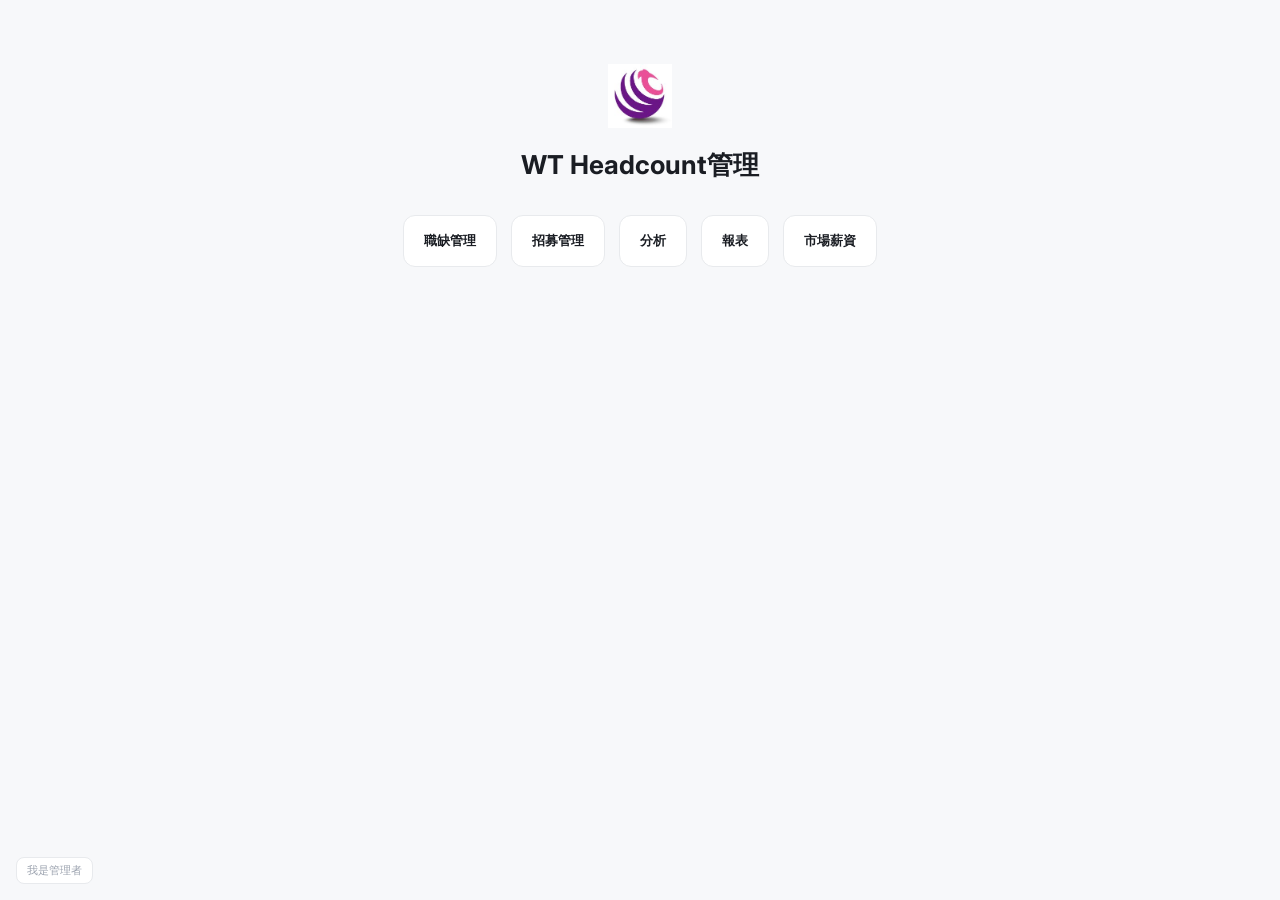
<file: index.html>
<!DOCTYPE html>
<html lang="zh-TW">
<head>
<meta charset="UTF-8">
<meta name="viewport" content="width=device-width, initial-scale=1.0">
<title>WT Headcount管理</title>
<link rel="icon" type="image/jpeg" href="logo.jpg">
<link rel="stylesheet" href="style.css">
</head>
<body>

<!-- ROLE SELECTION SCREEN -->
<div id="roleScreen" style="position:fixed;inset:0;background:var(--bg);display:flex;flex-direction:column;align-items:center;justify-content:flex-start;z-index:9999;overflow-y:auto;">
  <div style="text-align:center;padding:64px 20px 40px;max-width:760px;">

    <!-- logo + 大標題置中 -->
    <div style="margin-bottom:32px;">
      <img id="roleLogoImg" style="width:64px;height:64px;object-fit:contain;margin-bottom:16px;" alt="WT">
      <div style="font-size:26px;font-weight:700;color:var(--text-primary);">WT Headcount管理</div>
    </div>

    <!-- 大標題中間的 5 個捷徑按鈕 -->
    <div style="display:flex;gap:14px;justify-content:center;flex-wrap:wrap;">
      <button onclick="reportScopeMode='unit';enterQuickAccess('hcAdmin')" style="padding:16px 20px;border:1.5px solid var(--border);border-radius:12px;background:var(--surface);cursor:pointer;font-size:13px;font-weight:600;color:var(--text-primary);transition:all .15s;" onmouseover="this.style.borderColor='#4F46E5';this.style.boxShadow='0 4px 16px rgba(79,70,229,.12)'" onmouseout="this.style.borderColor='#E8EAED';this.style.boxShadow='none'">職缺管理</button>
      <button onclick="showRecruitmentRolePicker()" style="padding:16px 20px;border:1.5px solid var(--border);border-radius:12px;background:var(--surface);cursor:pointer;font-size:13px;font-weight:600;color:var(--text-primary);transition:all .15s;" onmouseover="this.style.borderColor='#4F46E5';this.style.boxShadow='0 4px 16px rgba(79,70,229,.12)'" onmouseout="this.style.borderColor='#E8EAED';this.style.boxShadow='none'">招募管理</button>
      <button onclick="reportScopeMode='unit';enterQuickAccess('trends')" style="padding:16px 20px;border:1.5px solid var(--border);border-radius:12px;background:var(--surface);cursor:pointer;font-size:13px;font-weight:600;color:var(--text-primary);transition:all .15s;" onmouseover="this.style.borderColor='#4F46E5';this.style.boxShadow='0 4px 16px rgba(79,70,229,.12)'" onmouseout="this.style.borderColor='#E8EAED';this.style.boxShadow='none'">分析</button>
      <button onclick="reportScopeMode='unit';enterQuickAccess('report')" style="padding:16px 20px;border:1.5px solid var(--border);border-radius:12px;background:var(--surface);cursor:pointer;font-size:13px;font-weight:600;color:var(--text-primary);transition:all .15s;" onmouseover="this.style.borderColor='#4F46E5';this.style.boxShadow='0 4px 16px rgba(79,70,229,.12)'" onmouseout="this.style.borderColor='#E8EAED';this.style.boxShadow='none'">報表</button>
      <button onclick="enterQuickAccess('salary')" style="padding:16px 20px;border:1.5px solid var(--border);border-radius:12px;background:var(--surface);cursor:pointer;font-size:13px;font-weight:600;color:var(--text-primary);transition:all .15s;" onmouseover="this.style.borderColor='#4F46E5';this.style.boxShadow='0 4px 16px rgba(79,70,229,.12)'" onmouseout="this.style.borderColor='#E8EAED';this.style.boxShadow='none'">市場薪資</button>
    </div>


    <!-- 招募管理：點了才顯示 BP／Recruiter 身分選擇 -->
    <div id="recruitmentRolePicker" style="display:none;margin-top:28px;padding-top:24px;border-top:1px solid var(--border);">
      <div style="display:flex;gap:48px;justify-content:center;flex-wrap:wrap;">
        <div>
          <button onclick="selectRole('bp')" title="我是BP（不指定姓名，可看到全部單位資料）" style="font-size:12px;font-weight:700;color:var(--text-tertiary);letter-spacing:.06em;margin-bottom:10px;background:none;border:none;padding:0;cursor:pointer;" onmouseover="this.style.color='#4F46E5'" onmouseout="this.style.color='var(--text-tertiary)'">BP</button>
          <div id="hrIdentityButtonsBP" style="display:flex;flex-direction:column;gap:10px;min-width:150px;">
            <div style="font-size:12px;color:var(--text-tertiary);">載入中...</div>
          </div>
        </div>
        <div>
          <button onclick="selectRole('recruiter')" title="我是Recruiter（不指定姓名，可看到全部單位資料）" style="font-size:12px;font-weight:700;color:var(--text-tertiary);letter-spacing:.06em;margin-bottom:10px;background:none;border:none;padding:0;cursor:pointer;" onmouseover="this.style.color='#4F46E5'" onmouseout="this.style.color='var(--text-tertiary)'">RECRUITER</button>
          <div id="hrIdentityButtonsRecruiter" style="display:flex;flex-direction:column;gap:10px;min-width:150px;">
            <div style="font-size:12px;color:var(--text-tertiary);">載入中...</div>
          </div>
        </div>
      </div>
    </div>

  </div>
  <button onclick="selectRole('manager')" style="position:absolute;left:16px;bottom:16px;padding:5px 10px;font-size:11px;color:var(--text-tertiary);border:1px solid var(--border);border-radius:8px;background:var(--surface);cursor:pointer;">我是管理者</button>
</div>

<div id="mainAppWrapper" style="display:none;">
<div class="topbar">
  <div class="topbar-left">
<img src="logo.jpg" style="width:34px;height:34px;object-fit:contain;" alt="WT">
    <span class="topbar-title">WT Headcount管理</span>
    <span id="identityBadge" style="font-size:12px;color:var(--text-secondary);margin-left:14px;padding:3px 10px;border-radius:12px;background:var(--bg);"></span>
  </div>
  <div style="display:flex;align-items:center;">
    <div id="reportPageNavTop" style="display:none;gap:6px;margin-right:10px;">
      <button class="btn-cancel tab-history-back" style="padding:4px 12px;font-size:12px;" onclick="goTabHistoryBack()">← 上一頁</button>
      <button class="btn-cancel tab-history-forward" style="padding:4px 12px;font-size:12px;" onclick="goTabHistoryForward()">下一頁 →</button>
    </div>
    <div class="sync-badge">
      <div class="sync-dot loading" id="syncDot"></div>
      <span id="syncText">資料載入中...</span>
    </div>
    <button class="refresh-btn" onclick="fetchData()">↻ 重新整理</button>
    <button class="refresh-btn" onclick="switchRole()">🔄 回到首頁</button>
  </div>
</div>

<div id="toast" class="toast"></div>

<div class="container">
  <!-- 用 nav 而不是 div：程式裡有 .tab-bar:first-of-type 選擇器，不能讓這個元素變成容器裡第一個 div -->
  <nav id="scopeToggleBar" style="display:none;align-items:center;gap:10px;margin-bottom:14px;">
    <span style="font-size:12px;color:var(--text-tertiary);">查看方式</span>
    <button class="tab-toggle-btn active" id="scopeBtnUnit" onclick="setReportScope('unit')">依單位查看</button>
    <button class="tab-toggle-btn" id="scopeBtnJob" onclick="setReportScope('job')">依職務查看</button>
  </nav>
  <!-- 報表項目切換列：報表、Headcount、各單位招募現況 三個畫面最上方都會顯示，新增報表項目時在這裡加按鈕、並在 REPORT_MENU_ITEMS 登記 -->
  <nav id="reportMenuBar" class="report-tabs" style="display:none;">
    <div class="tab" id="reportMenuBtn-hc" onclick="switchTab('hc', findTabNavEl('hc'))">Headcount</div>
    <div class="tab" id="reportMenuBtn-unitStatus" onclick="switchTab('unitStatus', findTabNavEl('unitStatus'))">各單位招募現況</div>
  </nav>
  <div class="tab-bar">
    <div class="tab active" data-tab-role="manager,recruiter,bp" onclick="switchTab('kanban',this)">Overview</div>
    <div class="tab" data-tab-role="manager,recruiter,bp" onclick="switchTab('maintain',this)">Candidate</div>
    <div class="tab" data-tab-role="manager" onclick="switchTab('candidateSearch',this)">Candidate Search</div>
    <div class="tab" data-tab-role="manager,recruiter" onclick="switchTab('overview',this)">Recruitment Progress</div>
    <div class="tab" data-tab-role="manager,recruiter,bp" onclick="switchTab('trends',this)">Analysis</div>
    <div class="tab" data-tab-role="manager" onclick="switchTab('hcAdmin',this)">職缺管理</div>
    <div class="tab" data-tab-role="manager" onclick="switchTab('schedule',this)">面試時間協調</div>
    <div class="tab" data-tab-role="manager" onclick="switchTab('salary',this)">市場薪資</div>
    <div class="tab" data-tab-role="manager" onclick="switchTab('report',this)">報表</div>
    <div class="tab" data-tab-role="manager" onclick="switchTab('permissions',this)">權限管理</div>
  </div>

  <div class="error-banner" id="errorBanner"></div>

  <!-- ===== KANBAN ===== -->
  <div id="view-kanban" style="position:relative;">
    <div class="page-title">Overview</div>
    <div class="page-sub">點擊人選卡片可變更人選資料</div>
    <div style="display:flex;align-items:flex-end;gap:14px;margin-bottom:10px;flex-wrap:wrap;">
      <button class="refresh-btn" style="margin-left:0;" onclick="openExportCandModal()">⬇ 匯出人選資料</button>
    </div>
    <div class="filter-bar" style="margin-bottom:20px;">
      <div class="filter-group">
        <div class="filter-group-label">單位</div>
        <div class="filter-btns" id="kbBuBar"></div>
      </div>
      <div class="filter-divider"></div>
      <div class="filter-group">
        <div class="filter-group-label">Job Function</div>
        <div class="filter-btns" id="kbJobBar"></div>
      </div>
      <div class="filter-divider"></div>
      <div id="kbDateFilterSlot"></div>
      <div class="filter-divider"></div>
      <div class="filter-group">
        <div class="filter-group-label">顯示資料</div>
        <div id="kbCardFieldsSlot"></div>
      </div>
    </div>
    <div class="kanban-wrap">
      <div class="kanban-board" id="kanbanBoard"></div>
    </div>
  </div>

  <!-- ===== CANDIDATE SEARCH ===== -->
  <div id="view-candidateSearch" style="display:none">
    <div class="page-title">Candidate Search</div>
    <div class="page-sub">搜尋人選並檢視電訪／面試／錄取階段狀態</div>
    <div style="display:flex;align-items:flex-end;gap:14px;margin-bottom:10px;flex-wrap:wrap;">
      <div class="search-wrap" style="width:280px;margin-bottom:0;">
        <div class="search-label">搜尋</div>
        <input class="search-input" type="text" id="csSearch" placeholder="姓名..." oninput="renderCandidateSearch()" style="width:100%;">
      </div>
    </div>
    <div class="filter-bar" style="margin-bottom:20px;">
      <div class="filter-group">
        <div class="filter-group-label">目前狀態</div>
        <div class="filter-btns" id="csResultBar"></div>
      </div>
      <div class="filter-divider"></div>
      <div id="csDateFilterSlot"></div>
    </div>
    <div class="kanban-wrap">
      <div class="kanban-board" id="csKanbanBoard"></div>
    </div>
  </div>


  <!-- ===== RECRUITMENT OVERVIEW ===== -->
  <div id="view-overview" style="display:none">
    <div class="page-title">Recruitment Progress</div>
    <div class="page-sub" id="overviewSub">載入中...</div>
    <div class="search-wrap" style="margin-bottom:10px;width:280px;">
      <div class="search-label">搜尋</div>
      <input class="search-input" type="text" id="ovSearch" placeholder="姓名..." oninput="renderOverview()" style="width:100%;">
    </div>
    <div class="filter-bar">
      <div class="filter-group">
        <div class="filter-group-label">單位</div>
        <div class="filter-btns" id="ovBuBar"></div>
      </div>
      <div class="filter-divider"></div>
      <div class="filter-group">
        <div class="filter-group-label">Job Function</div>
        <div class="filter-btns" id="ovJobBar"></div>
      </div>
      <div class="filter-divider"></div>
      <div id="ovDateFilterSlot"></div>
    </div>
    <div class="metrics-wrap">
      <div>
        <div class="metrics-col-label">電訪</div>
        <div class="metrics-inner">
          <div class="metric" id="m-排電訪">
            <div class="metric-top"><div class="metric-dot" style="background:#F59E0B"></div><span class="metric-label">排電訪</span></div>
            <div class="metric-val" id="c-排電訪">—</div>
            <div id="list-排電訪" style="margin-top:10px;display:flex;flex-direction:column;gap:6px;"></div>
          </div>
          <div class="metric" id="m-待電訪">
            <div class="metric-top"><div class="metric-dot" style="background:#10B981"></div><span class="metric-label">待電訪</span></div>
            <div class="metric-val" id="c-待電訪">—</div>
            <div id="list-待電訪" style="margin-top:10px;display:flex;flex-direction:column;gap:6px;"></div>
          </div>
        </div>
      </div>
      <div>
        <div class="metrics-col-label">面試</div>
        <div class="metrics-inner">
          <div class="metric" id="m-排面試">
            <div class="metric-top"><div class="metric-dot" style="background:#3B82F6"></div><span class="metric-label">排面試</span></div>
            <div class="metric-val" id="c-排面試">—</div>
            <div id="list-排面試" style="margin-top:10px;display:flex;flex-direction:column;gap:6px;"></div>
          </div>
          <div class="metric" id="m-待面試">
            <div class="metric-top"><div class="metric-dot" style="background:#8B5CF6"></div><span class="metric-label">待面試</span></div>
            <div class="metric-val" id="c-待面試">—</div>
            <div id="list-待面試" style="margin-top:10px;display:flex;flex-direction:column;gap:6px;"></div>
          </div>
        </div>
      </div>
    </div>
    <div class="collapse-section">
      <div class="collapse-hdr" onclick="toggleCollapse('phone')">
        <div class="collapse-hdr-left"><span>已電訪</span><span class="collapse-count" id="cc-phone">0 人</span></div>
        <span class="collapse-arrow" id="ca-phone">▼</span>
      </div>
      <div class="collapse-body" id="cb-phone"><div class="collapse-grid" id="cg-phone"></div></div>
    </div>
    <div class="collapse-section">
      <div class="collapse-hdr" onclick="toggleCollapse('interview')">
        <div class="collapse-hdr-left"><span>已面試</span><span class="collapse-count" id="cc-interview">0 人</span></div>
        <span class="collapse-arrow" id="ca-interview">▼</span>
      </div>
      <div class="collapse-body" id="cb-interview"><div class="collapse-grid" id="cg-interview"></div></div>
    </div>
  </div>

  <!-- ===== TRENDS ===== -->
  <div id="view-trends" style="display:none">
    <div class="page-title">Analysis</div>

    <div class="filter-bar" style="margin-bottom:16px;">
      <div class="filter-group" id="trBuGroup">
        <div class="filter-group-label">單位</div>
        <div class="filter-btns" id="trBuBar"></div>
      </div>
      <div class="filter-divider" id="trBuDivider"></div>
      <div class="filter-group" id="trJobGroup">
        <div class="filter-group-label">Job Function</div>
        <div class="filter-btns" id="trJobBar"></div>
      </div>
      <div class="filter-divider" id="trJobDivider"></div>
      <div class="filter-group">
        <div class="filter-group-label">目前狀態</div>
        <div class="filter-btns" id="trResultBar"></div>
      </div>
      <div class="filter-divider"></div>
      <div id="trDateFilterSlot"></div>
    </div>

    <div style="display:grid;grid-template-columns:1fr 1.6fr;gap:16px;margin-bottom:16px;align-items:start;">
      <div style="display:flex;flex-direction:column;gap:16px;">
        <div class="cal-outer" id="trendCard-monthly">
          <div style="display:flex;align-items:center;justify-content:space-between;margin-bottom:10px;">
            <div style="font-size:14px;font-weight:600;">每月 Headcount & Onboard</div>
          </div>
          <div id="trendMonthlyChart" style="overflow-x:auto;"></div>
        </div>

        <div class="cal-outer" id="trendCard-days">
          <div style="display:flex;align-items:center;justify-content:space-between;margin-bottom:10px;">
            <div style="font-size:14px;font-weight:600;">各階段平均天數</div>
          </div>
          <div id="stageConversionDays"></div>
        </div>
      </div>

      <div class="cal-outer" id="trendCard-progress">
        <div style="display:flex;align-items:center;justify-content:space-between;margin-bottom:4px;">
          <div style="font-size:14px;font-weight:600;">人選進度統計</div>
          <div style="font-size:11px;color:var(--text-tertiary);">各階段人數與轉換率</div>
        </div>
        <div class="tree-h-wrap" id="progressTreeFlow"></div>
      </div>
    </div>
  </div>

  <!-- ===== HEADCOUNT 管理（總覽儀表板）===== -->
  <div id="view-hcAdmin" style="display:none">
    <div class="page-title">職缺管理</div>
    <div class="page-sub">全公司開缺與到職達成總覽</div>
    <div class="filter-bar" style="margin-bottom:16px;">
      <div class="filter-group" id="hcaBuGroup">
        <div class="filter-group-label">單位</div>
        <div class="filter-btns" id="hcaBuBar"></div>
      </div>
      <div class="filter-group" id="hcaJobGroup" style="display:none;">
        <div class="filter-group-label">Job Function</div>
        <div class="filter-btns" id="hcaJobBar"></div>
      </div>
    </div>
    <div id="hcAdminBody"><div class="empty" style="padding:30px 0;text-align:center;">資料載入中...</div></div>
  </div>

  <!-- ===== HEADCOUNT OVERVIEW ===== -->
  <div id="view-hc" style="display:none">
    <div class="page-title">Headcount</div>
    <div class="page-sub" id="hcSub">尚未載入資料</div>

    <div class="cal-outer" style="margin-bottom:20px;">
      <div style="font-size:13px;font-weight:600;color:var(--text-secondary);margin-bottom:10px;">各單位 Headcount</div>
      <div id="trendHcChart" style="overflow-x:auto;"></div>
    </div>

    <div id="hcEmptyState" style="text-align:center;padding:60px 20px;color:var(--text-tertiary);">
      <div style="font-size:40px;margin-bottom:12px;">📊</div>
      <div style="font-size:14px;">尚無 Headcount 資料</div>
    </div>

    <div id="hcContent" style="display:none">
      <div class="filter-bar" id="hcFilterBar">
        <div class="filter-group">
          <div class="filter-group-label">單位</div>
          <div class="filter-btns" id="hcBuBar"></div>
        </div>
        <div class="filter-divider"></div>
        <div class="filter-group">
          <div class="filter-group-label">Job Function</div>
          <div class="filter-btns" id="hcJobBar"></div>
        </div>
        <div class="filter-divider"></div>
        <div id="hcDateFilterSlot"></div>
      </div>
      <div style="display:flex;align-items:center;gap:10px;margin-bottom:14px;">
        <button class="tab-toggle-btn active" id="hcViewCurrentBtn" onclick="switchHcView('current')">目前缺額</button>
        <button class="tab-toggle-btn" id="hcViewPastBtn" onclick="switchHcView('past')">過往 Headcount</button>
        <span id="hcLayoutTools" style="display:inline-flex;align-items:center;gap:6px;flex-wrap:wrap;"></span>
        <div style="margin-left:auto;font-size:11px;color:var(--text-tertiary);text-align:right;">只要找到遞補人選、或人選已經到職，就算已到職；兩者都還沒發生，才算是未結案的缺額</div>
      </div>
      <div style="font-size:13px;font-weight:600;color:var(--text-secondary);margin-bottom:10px;" id="hcSectionTitle">各單位缺額明細</div>
      <div class="collapse-grid" id="hcCards" style="grid-template-columns:1fr;gap:14px;"></div>
    </div>
  </div>

  <!-- ===== INTERVIEW SCHEDULING ===== -->
  <div id="view-schedule" style="display:none">
    <div style="display:flex;justify-content:space-between;align-items:flex-end;margin-bottom:18px;flex-wrap:wrap;gap:12px;">
      <div>
        <div class="page-title">面試時間協調</div>
        <div class="page-sub">建立邀約後會自動寄信給主管；候選人／HR 的時間請電訪或 Line 詢問後手動輸入</div>
      </div>
      <button class="refresh-btn" style="margin-left:0;" onclick="openScheduleModal()">＋ 建立面試時間邀約</button>
    </div>
    <div id="scheduleList"></div>
  </div>

  <!-- ===== MARKET SALARY RECORDS（獨立畫面）===== -->
  <div id="view-salary" style="display:none">
    <div class="page-title">市場薪資</div>
    <div class="page-sub">市場薪資行情資料，可直接編輯或新增，會同步寫入試算表</div>

    <div id="newSalaryPanel" class="mini-card" style="padding:18px 20px;margin-bottom:20px;">
      <div style="font-size:14px;font-weight:700;margin-bottom:12px;">＋ 新增一筆資料</div>
      <div id="newSalaryFields" style="display:grid;grid-template-columns:repeat(auto-fill,minmax(200px,1fr));gap:10px;margin-bottom:10px;"></div>
      <button class="lock-btn" style="width:auto;margin-top:0;padding:8px 18px;" onclick="submitNewSalaryRow()">＋ 新增一筆資料</button>
    </div>

    <div style="display:flex;align-items:flex-end;gap:14px;margin-bottom:16px;flex-wrap:wrap;">
      <div class="search-wrap" style="width:280px;margin-bottom:0;">
        <div class="search-label">搜尋</div>
        <input class="search-input" type="text" id="salarySearch" placeholder="搜尋任何欄位..." oninput="renderSalaryScreen()" style="width:100%;">
      </div>
      <span id="salaryStatus" style="font-size:12px;color:var(--text-tertiary);"></span>
    </div>
    <div class="filter-bar" style="margin-bottom:16px;">
      <div class="filter-group">
        <div class="filter-group-label" id="salaryBuLabel">篩選</div>
        <div class="filter-btns" id="salaryBuBar"></div>
      </div>
      <div class="filter-divider"></div>
      <div class="filter-group">
        <div class="filter-group-label">Job Function</div>
        <div class="filter-btns" id="salaryJobBar"></div>
      </div>
      <div class="filter-divider"></div>
      <div class="filter-group">
        <div class="filter-group-label">產業</div>
        <div class="filter-btns" id="salaryIndustryBar"></div>
      </div>
      <div class="filter-divider"></div>
      <div id="saDateFilterSlot"></div>
    </div>
    <div class="table-wrap" style="margin-bottom:20px;">
      <table class="pi-table">
        <thead id="salaryTableHead"></thead>
        <tbody id="salaryTableBody"></tbody>
      </table>
    </div>
  </div>

  <!-- ===== 報表（僅管理者可見；底下用子分頁分開各種報表，目前只做好 Headcount 這一個）===== -->
  <div id="view-report" style="display:none">
    <div class="page-title">報表</div>
    <div class="page-sub">選擇下方項目查看報表內容</div>
    <div class="empty" style="padding:40px 0;text-align:center;">點選最上方的報表項目查看報表內容；其他報表項目之後再陸續加上</div>
  </div>

  <!-- ===== 報表：各單位招募現況 ===== -->
  <div id="view-unitStatus" style="display:none">
    <div class="page-title">各單位招募現況</div>
    <div class="page-sub">依單位彙總目前的現有人力、職缺、以及招募各階段人數（同一位人選可能同時列入多個階段，非互斥累計）</div>
    <div class="filter-bar" style="margin-bottom:16px;">
      <div class="filter-group" id="usBuGroup">
        <div class="filter-group-label">單位</div>
        <div class="filter-btns" id="usBuBar"></div>
      </div>
      <div class="filter-group" id="usJobGroup" style="display:none;">
        <div class="filter-group-label">Job Function</div>
        <div class="filter-btns" id="usJobBar"></div>
      </div>
      <div class="filter-divider"></div>
      <div id="usDateFilterSlot"></div>
    </div>
    <div id="unitStatusBody"><div class="empty" style="padding:30px 0;text-align:center;">資料載入中...</div></div>
  </div>

  <!-- ===== PERMISSION MANAGEMENT（僅管理者可見）===== -->
  <div id="view-permissions" style="display:none">
    <div class="page-title">權限管理</div>
    <div class="page-sub">設定每個單位由哪些 HR 負責、以及每位 HR 的角色（Recruiter／BP），設定後 HR 在「選擇身分」畫面點選自己的名字，就只會看到自己負責單位的人選資料</div>

    <div id="permWarningBanner" style="display:none;font-size:12px;background:var(--amber-bg);color:var(--amber-text);padding:10px 14px;border-radius:8px;margin-bottom:20px;"></div>

    <div style="display:grid;grid-template-columns:1fr 1fr;gap:24px;align-items:start;">
      <div>
        <div style="font-size:14px;font-weight:700;margin-bottom:10px;">單位 → 負責 HR 對應表</div>
        <div class="page-sub" style="margin-top:-4px;">「單位」選項來自 Candidate Records 的「單位」欄位；「負責HR」可複選，選項來自 Candidate Records 的「負責HR」欄位；「單位分類」是可自行新增的單選欄位，選項來自 Unit HR Mapping 工作表的「單位分類」欄位；「Job Function」為單選下拉選單，選項跟這張表格裡目前已經有的值同步。同一位 HR 可以出現在多個單位裡（代表他負責多個單位）</div>
        <div class="table-wrap" style="margin-bottom:10px;">
          <table class="pi-table">
            <thead><tr><th style="width:16%;">單位分類</th><th style="width:22%;">單位</th><th style="width:18%;">Job Function</th><th>負責 HR（可複選）</th><th style="width:70px;"></th></tr></thead>
            <tbody id="permUnitMappingBody"></tbody>
          </table>
        </div>
        <button class="refresh-btn" style="margin-left:0;" onclick="addUnitMappingRow()">＋ 新增單位</button>
      </div>

      <div>
        <div style="font-size:14px;font-weight:700;margin-bottom:10px;">HR 名冊管理</div>
        <div class="page-sub" style="margin-top:-4px;">「HR 姓名」選項來自 Candidate Records 的「負責HR」欄位；設定角色後，該 HR 在「選擇身分」畫面點選自己名字時，就會依此角色顯示對應的分頁</div>
        <div class="table-wrap" style="margin-bottom:10px;">
          <table class="pi-table">
            <thead><tr><th style="width:40%;">HR 姓名</th><th>角色</th><th style="width:70px;"></th></tr></thead>
            <tbody id="permHrDirectoryBody"></tbody>
          </table>
        </div>
        <button class="refresh-btn" style="margin-left:0;" onclick="addHrDirectoryRow()">＋ 新增 HR</button>
      </div>
    </div>
  </div>

  <!-- ===== DATA MAINTENANCE ===== -->
  <div id="view-maintain" style="display:none">
    <div class="page-title">Candidate</div>
    <div class="page-sub" id="maintainPageSub">可直接編輯資料</div>

    <!-- ===== Candidate Records：查詢卡模式 ===== -->
    <div id="maintainCandidateView">
      <div class="filter-bar" style="margin-bottom:20px;">
        <div class="filter-group">
          <div class="filter-group-label">單位</div>
          <div class="filter-btns" id="candBuBar"></div>
        </div>
        <div class="filter-divider"></div>
        <div class="filter-group">
          <div class="filter-group-label">Job Function</div>
          <div class="filter-btns" id="candJobBar"></div>
        </div>
        <div class="filter-divider"></div>
        <div class="filter-group">
          <div class="filter-group-label">目前狀態</div>
          <div class="filter-btns" id="candResultBar"></div>
        </div>
        <div class="filter-divider"></div>
        <div class="filter-group">
          <div class="filter-group-label">Inviter</div>
          <div class="filter-btns" id="candInviterBar"></div>
        </div>
        <div class="filter-divider"></div>
        <div class="filter-group">
          <div class="filter-group-label">104_Position</div>
          <div class="filter-btns" id="candPositionBar"></div>
        </div>
        <div class="filter-divider"></div>
        <div id="candDateFilterSlot"></div>
      </div>
      <div style="display:flex;align-items:flex-end;gap:14px;margin-bottom:16px;flex-wrap:wrap;">
        <div class="search-wrap" style="width:320px;margin-bottom:0;">
          <div class="search-label">搜尋姓名或履歷代碼</div>
          <input class="search-input" type="text" id="candQuerySearch" placeholder="輸入姓名或履歷代碼..." oninput="renderCandQuery()" style="width:100%;">
        </div>
        <button class="refresh-btn" id="searchAllCandidatesBtn" style="margin-left:0;" onclick="toggleSearchAllCandidates()">🔍 搜尋全部人選（含其他單位）</button>
      </div>
      <div id="searchAllCandidatesResults"></div>
      <div id="candQueryResults"></div>

      <div id="newCandidatePanel" class="mini-card" style="padding:18px 20px;margin-top:24px;background:#F5F3FF;border-color:#DDD6FE;">
        <div style="display:flex;justify-content:space-between;align-items:center;margin-bottom:12px;flex-wrap:wrap;gap:8px;">
          <div style="font-size:14px;font-weight:700;">＋ 新增人選資料</div>
          <div id="newCandSelectedHint" style="font-size:12px;color:var(--accent);"></div>
        </div>
        <div id="newCandFields" style="margin-bottom:10px;"></div>
        <div id="newCandDupWarning" style="display:none;font-size:12px;background:var(--amber-bg);color:var(--amber-text);padding:8px 10px;border-radius:8px;margin-bottom:10px;"></div>
        <div style="display:flex;gap:8px;flex-wrap:wrap;">
          <button class="lock-btn" style="width:auto;margin-top:0;padding:8px 18px;" onclick="submitNewCandidateForm()">＋ 新增人選資料</button>
          <button class="refresh-btn" style="margin-left:0;" onclick="applyCopyToNewCandidateForm()">📄 複製人選資料（先在上方點選要複製的人選）</button>
          <button class="btn-cancel" onclick="clearNewCandidateForm()">清空表單</button>
        </div>
      </div>
    </div>
  </div>
</div>

<!-- MODAL -->
<div id="modal" class="modal-overlay" style="display:none" onclick="if(event.target===this)closeModal()">
  <div class="modal">
    <div class="modal-title" id="modalName">—</div>
    <div class="modal-sub" id="modalSub">—</div>
    <div class="modal-label">變更招募階段</div>
    <div id="modalStages"></div>
    <div class="modal-actions">
      <button class="btn-cancel" onclick="closeModal()">取消</button>
      <button class="refresh-btn" style="margin-left:auto;" onclick="openFullEditFromStageModal()">✏️ 編輯完整資料</button>
    </div>
  </div>
</div>

<!-- EDIT CANDIDATE (FULL) MODAL -->
<div id="editCandidateModal" class="modal-overlay" style="display:none" onclick="if(event.target===this)closeEditCandidateModal()">
  <div class="modal modal-wide">
    <div class="modal-title" id="editCandModalName">—</div>
    <div class="modal-sub">直接編輯欄位即可即時同步到試算表</div>
    <div id="editCandModalFields" style="max-height:60vh;overflow-y:auto;padding-right:4px;"></div>
    <div class="modal-actions" style="margin-top:14px;">
      <button class="btn-cancel" onclick="closeEditCandidateModal()">關閉</button>
    </div>
  </div>
</div>

<!-- VIEW CANDIDATE (READ-ONLY) MODAL -->
<div id="viewCandidateModal" class="modal-overlay" style="display:none" onclick="if(event.target===this)closeViewCandidateModal()">
  <div class="modal modal-wide">
    <div class="modal-title" id="viewCandModalName">—</div>
    <div class="modal-sub">僅供查看，如需修改請至 Overview 畫面</div>
    <div id="viewCandModalFields" style="display:grid;grid-template-columns:repeat(auto-fill,minmax(220px,1fr));gap:10px;max-height:60vh;overflow-y:auto;padding-right:4px;"></div>
    <div class="modal-actions" style="margin-top:14px;">
      <button class="btn-cancel" onclick="closeViewCandidateModal()">關閉</button>
    </div>
  </div>
</div>

<!-- ADD ROW MODAL -->
<div id="addRowModal" class="modal-overlay" style="display:none" onclick="if(event.target===this)closeAddRowModal()">
  <div class="modal">
    <div class="modal-title">新增一列</div>
    <div class="modal-sub" id="addRowModalSub">請填寫必要欄位</div>
    <div id="addRowModalFields"></div>
    <div class="modal-actions">
      <button class="btn-cancel" onclick="closeAddRowModal()">取消</button>
      <button class="lock-btn" style="width:auto;margin-top:0;padding:8px 18px;" onclick="handleAddRowModalSubmit()">新增</button>
    </div>
  </div>
</div>

<!-- EXPORT CANDIDATE DATA MODAL -->
<div id="exportCandModal" class="modal-overlay" style="display:none" onclick="if(event.target===this)closeExportCandModal()">
  <div class="modal modal-wide">
    <div class="modal-title">匯出人選資料</div>
    <div class="modal-sub">依篩選條件篩選要匯出的人選，並選擇要匯出的欄位（Candidate Records 工作表欄位），匯出為 CSV 檔</div>
    <div class="filter-bar" style="margin-bottom:14px;">
      <div class="filter-group">
        <div class="filter-group-label">單位</div>
        <div class="filter-btns" id="expBuBar"></div>
      </div>
      <div class="filter-divider"></div>
      <div class="filter-group">
        <div class="filter-group-label">Job Function</div>
        <div class="filter-btns" id="expJobBar"></div>
      </div>
      <div class="filter-divider"></div>
      <div class="filter-group">
        <div class="filter-group-label">Inviter</div>
        <div class="filter-btns" id="expInviterBar"></div>
      </div>
      <div class="filter-divider"></div>
      <div class="filter-group">
        <div class="filter-group-label">目前狀態</div>
        <div class="filter-btns" id="expResultBar"></div>
      </div>
      <div class="filter-divider"></div>
      <div id="expDateFilterSlot"></div>
    </div>
    <div style="font-size:13px;font-weight:600;color:var(--accent);margin-bottom:14px;" id="expMatchCount">符合 0 筆資料</div>
    <div style="display:flex;justify-content:space-between;align-items:center;margin-bottom:8px;">
      <div class="modal-label" style="margin-bottom:0;">選擇要匯出的欄位</div>
      <div style="display:flex;gap:14px;">
        <button class="filter-selectall-btn" onclick="toggleExportAllColumns(true)">全選欄位</button>
        <button class="filter-selectall-btn" onclick="toggleExportAllColumns(false)">取消全選</button>
      </div>
    </div>
    <div id="expColumnList" style="display:grid;grid-template-columns:repeat(auto-fill,minmax(160px,1fr));gap:6px 12px;max-height:260px;overflow-y:auto;padding:12px;border:1px solid var(--border);border-radius:10px;margin-bottom:18px;"></div>
    <div class="modal-actions">
      <button class="btn-cancel" onclick="closeExportCandModal()">取消</button>
      <button class="lock-btn" style="width:auto;margin-top:0;padding:8px 18px;" onclick="doExportCandidates()">匯出 CSV</button>
    </div>
  </div>
</div>

<!-- TREND DRILLDOWN MODAL -->
<div id="trendDrilldownModal" class="modal-overlay" style="display:none" onclick="if(event.target===this)closeTrendDrilldown()">
  <div class="modal" style="max-width:1040px;width:94vw;">
    <div style="display:flex;justify-content:space-between;align-items:center;margin-bottom:10px;">
      <div class="modal-title" id="trendDrilldownTitle" style="margin-bottom:0;">—</div>
      <span style="cursor:pointer;font-size:18px;color:var(--text-tertiary);" onclick="closeTrendDrilldown()">✕</span>
    </div>
    <div style="display:flex;gap:16px;align-items:flex-start;">
      <div id="trendDrilldownList" style="flex:0 0 380px;max-width:380px;max-height:65vh;overflow-y:auto;display:flex;flex-direction:column;gap:8px;"></div>
      <div id="trendDrilldownDetailPanel" style="display:none;flex:1;min-width:0;max-height:65vh;overflow-y:auto;padding-left:16px;border-left:1.5px solid var(--border);"></div>
    </div>
  </div>
</div>

<!-- HEADCOUNT 遞補人員同名選擇 MODAL -->
<div id="successorPickerModal" class="modal-overlay" style="display:none" onclick="if(event.target===this)closeSuccessorPickerModal()">
  <div class="modal" style="max-width:480px;">
    <div style="display:flex;justify-content:space-between;align-items:center;margin-bottom:10px;">
      <div class="modal-title" style="margin-bottom:0;">同名人選有多筆，請選擇一位</div>
      <span style="cursor:pointer;font-size:18px;color:var(--text-tertiary);" onclick="closeSuccessorPickerModal()">✕</span>
    </div>
    <div id="successorPickerList" style="max-height:60vh;overflow-y:auto;display:flex;flex-direction:column;gap:8px;"></div>
  </div>
</div>

<!-- ADD MEMO MODAL：新增一筆備註，會自動加一行「日期：內容」到 Memo 欄位最上面，不會蓋掉舊的備註 -->
<div id="addMemoModal" class="modal-overlay" style="display:none" onclick="if(event.target===this)closeAddMemoModal()">
  <div class="modal" style="max-width:440px;">
    <div style="display:flex;justify-content:space-between;align-items:center;margin-bottom:10px;">
      <div class="modal-title" style="margin-bottom:0;">新增備註</div>
      <span style="cursor:pointer;font-size:18px;color:var(--text-tertiary);" onclick="closeAddMemoModal()">✕</span>
    </div>
    <div class="modal-sub" style="margin-bottom:10px;">會自動加上今天的日期，附加在 Memo 最上面，不會蓋掉之前的備註內容</div>
    <textarea id="addMemoInput" rows="4" style="width:100%;font-size:13px;padding:8px 10px;border:1.5px solid var(--border);border-radius:8px;box-sizing:border-box;font-family:inherit;resize:vertical;" placeholder="輸入這筆備註內容..."></textarea>
    <div style="display:flex;justify-content:flex-end;gap:8px;margin-top:14px;">
      <button class="refresh-btn" onclick="closeAddMemoModal()">取消</button>
      <button class="refresh-btn" style="color:var(--accent);border-color:var(--accent);" onclick="submitAddMemo()">確定新增</button>
    </div>
  </div>
</div>

<!-- SCHEDULE MODAL -->
<div id="scheduleModal" class="modal-overlay" style="display:none" onclick="if(event.target===this)closeScheduleModal()">
  <div class="modal">
    <div class="modal-title">建立面試時間邀約</div>
    <div class="modal-sub">建立後會立即寄信給主管，請主管點連結填寫方便時間</div>
    <div style="display:flex;flex-direction:column;gap:12px;margin-bottom:14px;">
      <div>
        <div class="modal-label" style="margin-bottom:4px;">人選姓名或履歷代碼 <span style="color:#EF4444;">*</span></div>
        <input type="text" id="schedCandSearch" placeholder="輸入姓名或履歷代碼，需能唯一比對到一位人選" style="width:100%;font-size:13px;padding:7px 10px;border:1.5px solid var(--border);border-radius:8px;box-sizing:border-box;">
      </div>
      <div>
        <div class="modal-label" style="margin-bottom:4px;">面試回合</div>
        <select id="schedRound" style="width:100%;font-size:13px;padding:7px 10px;border:1.5px solid var(--border);border-radius:8px;">
          <option value="電訪">電訪</option>
          <option value="面試">面試</option>
          <option value="複試">複試</option>
        </select>
      </div>
      <div>
        <div class="modal-label" style="margin-bottom:4px;">你的姓名（建立這筆邀約的人）</div>
        <input type="text" id="schedCreatorName" list="schedCreatorNameList" oninput="autofillCreatorEmail()" onchange="autofillCreatorEmail()" placeholder="填過一次後會自動記住" style="width:100%;font-size:13px;padding:7px 10px;border:1.5px solid var(--border);border-radius:8px;box-sizing:border-box;">
        <datalist id="schedCreatorNameList"></datalist>
      </div>
      <div>
        <div class="modal-label" style="margin-bottom:4px;">你的 Email <span style="color:#EF4444;">*</span></div>
        <input type="email" id="schedCreatorEmail" placeholder="your@company.com" style="width:100%;font-size:13px;padding:7px 10px;border:1.5px solid var(--border);border-radius:8px;box-sizing:border-box;">
        <div style="font-size:11px;color:var(--text-tertiary);margin-top:4px;">主管回覆這封信時會直接寄到這個信箱，不會寄到別的 HR</div>
      </div>
      <div style="border-top:1px solid var(--border);margin:2px 0;"></div>
      <div>
        <div class="modal-label" style="margin-bottom:4px;">邀請主管（可加入多位，一次全部寄信）<span style="color:#EF4444;">*</span></div>
        <div style="display:flex;gap:8px;flex-wrap:wrap;margin-bottom:6px;">
          <select id="schedManagerBU" onchange="onSchedManagerBUChange()" style="flex:1;min-width:120px;font-size:13px;padding:7px 10px;border:1.5px solid var(--border);border-radius:8px;">
            <option value="">請選擇單位...</option>
          </select>
          <select id="schedManagerSelect" onchange="onSchedManagerSelectChange()" style="flex:1;min-width:120px;font-size:13px;padding:7px 10px;border:1.5px solid var(--border);border-radius:8px;">
            <option value="">請先選擇單位...</option>
          </select>
        </div>
        <div id="schedManagerManualWrap" style="display:none;margin-bottom:6px;">
          <input type="text" id="schedManagerNameManual" placeholder="手動輸入主管姓名" style="width:100%;font-size:13px;padding:7px 10px;border:1.5px solid var(--border);border-radius:8px;box-sizing:border-box;">
        </div>
        <div style="display:flex;gap:8px;align-items:center;margin-bottom:8px;">
          <input type="email" id="schedManagerEmail" placeholder="選擇主管後自動帶出，找不到人可手動輸入" style="flex:1;font-size:13px;padding:7px 10px;border:1.5px solid var(--border);border-radius:8px;box-sizing:border-box;">
          <button class="refresh-btn" style="margin-left:0;white-space:nowrap;" onclick="addManagerToScheduleList()">＋ 加入</button>
        </div>
        <div id="schedManagerTags" style="display:flex;flex-wrap:wrap;gap:6px;margin-bottom:6px;"></div>
        <div style="font-size:11px;color:var(--text-tertiary);">Email 來自「Manager Email」試算表；選好後按「＋加入」，可重複加入多位主管一起寄信</div>
      </div>
    </div>
    <div class="modal-actions">
      <button class="btn-cancel" onclick="closeScheduleModal()">取消</button>
      <button class="lock-btn" style="width:auto;margin-top:0;padding:8px 18px;" onclick="submitCreateSchedule()">建立並寄信</button>
    </div>
  </div>
</div>

<script src="script.js?v=20260813a"></script>
</div><!-- end mainAppWrapper -->
</body>
</html>
</file>
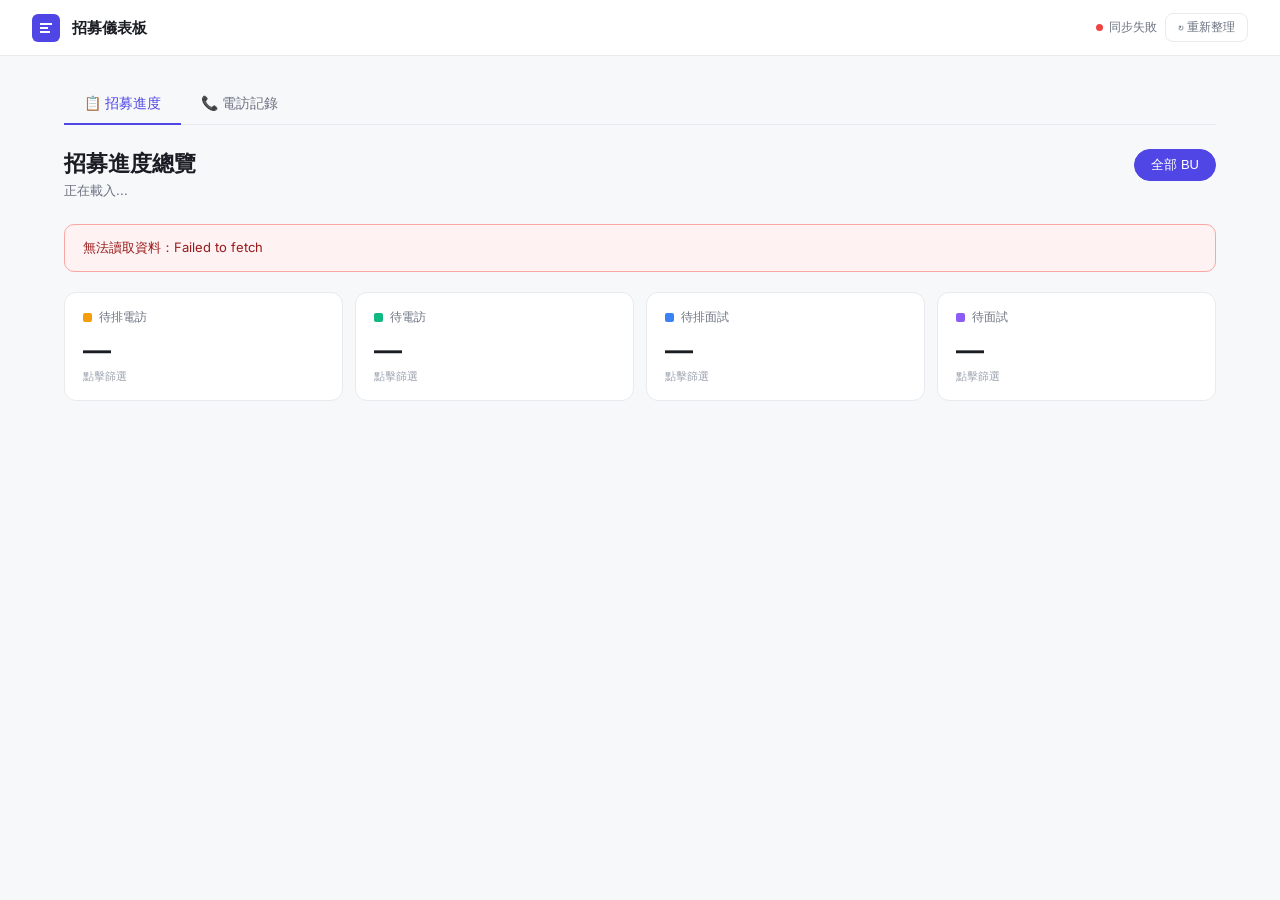
<file: 招募儀表板.html>
<!DOCTYPE html>
<html lang="zh-TW">
<head>
<meta charset="UTF-8">
<meta name="viewport" content="width=device-width, initial-scale=1.0">
<title>招募進度儀表板</title>
<style>
  @import url('https://fonts.googleapis.com/css2?family=Inter:wght@400;500;600&display=swap');
  :root {
    --bg: #F7F8FA; --surface: #FFFFFF; --border: #E8EAED;
    --text-primary: #1A1D23; --text-secondary: #6B7280; --text-tertiary: #9CA3AF;
    --amber-bg: #FEF3C7; --amber-text: #92400E;
    --teal-bg: #D1FAE5; --teal-text: #065F46;
    --blue-bg: #DBEAFE; --blue-text: #1E40AF;
    --purple-bg: #EDE9FE; --purple-text: #5B21B6;
    --accent: #4F46E5;
  }
  * { box-sizing: border-box; margin: 0; padding: 0; }
  body { font-family: 'Inter', sans-serif; background: var(--bg); color: var(--text-primary); min-height: 100vh; }

  .topbar { background: var(--surface); border-bottom: 1px solid var(--border); padding: 0 32px; height: 56px; display: flex; align-items: center; justify-content: space-between; position: sticky; top: 0; z-index: 10; }
  .topbar-left { display: flex; align-items: center; gap: 12px; }
  .logo { width: 28px; height: 28px; background: var(--accent); border-radius: 6px; display: flex; align-items: center; justify-content: center; }
  .logo svg { width: 16px; height: 16px; fill: white; }
  .topbar-title { font-size: 15px; font-weight: 600; }
  .sync-badge { display: flex; align-items: center; gap: 6px; font-size: 12px; color: var(--text-secondary); }
  .sync-dot { width: 7px; height: 7px; border-radius: 50%; background: #10B981; }
  .sync-dot.loading { background: #F59E0B; animation: pulse 1s infinite; }
  .sync-dot.error { background: #EF4444; }
  @keyframes pulse { 0%,100%{opacity:1} 50%{opacity:0.4} }
  .refresh-btn { font-size: 12px; padding: 5px 12px; border-radius: 8px; border: 1px solid var(--border); background: var(--surface); color: var(--text-secondary); cursor: pointer; margin-left: 8px; }
  .refresh-btn:hover { border-color: var(--accent); color: var(--accent); }

  .container { max-width: 1200px; margin: 0 auto; padding: 28px 24px; }

  /* Tab 切換 */
  .tab-bar { display: flex; gap: 0; border-bottom: 1px solid var(--border); margin-bottom: 24px; }
  .tab { font-size: 14px; font-weight: 500; padding: 10px 20px; cursor: pointer; color: var(--text-secondary); border-bottom: 2px solid transparent; margin-bottom: -1px; transition: all 0.15s; }
  .tab:hover { color: var(--accent); }
  .tab.active { color: var(--accent); border-bottom-color: var(--accent); }

  .page-hdr { display: flex; align-items: flex-start; justify-content: space-between; margin-bottom: 24px; flex-wrap: wrap; gap: 12px; }
  .page-hdr-title { font-size: 22px; font-weight: 600; }
  .page-hdr-sub { font-size: 13px; color: var(--text-secondary); margin-top: 3px; }
  .filter-bar { display: flex; gap: 6px; flex-wrap: wrap; }
  .bu-btn { font-size: 13px; font-weight: 500; padding: 6px 16px; border-radius: 20px; border: 1.5px solid var(--border); cursor: pointer; background: var(--surface); color: var(--text-secondary); transition: all 0.15s; }
  .bu-btn:hover { border-color: var(--accent); color: var(--accent); }
  .bu-btn.active { background: var(--accent); border-color: var(--accent); color: #fff; }

  .metrics { display: grid; grid-template-columns: repeat(4,1fr); gap: 12px; margin-bottom: 28px; }
  .metric { background: var(--surface); border: 1.5px solid var(--border); border-radius: 12px; padding: 16px 18px; cursor: pointer; transition: all 0.15s; }
  .metric:hover { border-color: var(--accent); }
  .metric.active-filter { border-color: var(--accent); box-shadow: 0 0 0 3px rgba(79,70,229,0.1); }
  .metric-top { display: flex; align-items: center; gap: 7px; margin-bottom: 10px; }
  .metric-dot { width: 9px; height: 9px; border-radius: 2px; flex-shrink: 0; }
  .metric-label { font-size: 12px; font-weight: 500; color: var(--text-secondary); }
  .metric-val { font-size: 28px; font-weight: 600; line-height: 1; }
  .metric-sub { font-size: 11px; color: var(--text-tertiary); margin-top: 5px; }

  .section { margin-bottom: 8px; }
  .section-hdr { display: flex; align-items: center; gap: 10px; padding: 14px 0 10px; }
  .section-dot { width: 10px; height: 10px; border-radius: 3px; flex-shrink: 0; }
  .section-title { font-size: 14px; font-weight: 600; }
  .section-count { font-size: 12px; color: var(--text-tertiary); background: var(--bg); padding: 2px 8px; border-radius: 10px; }

  .cards { display: grid; grid-template-columns: repeat(auto-fill, minmax(240px,1fr)); gap: 10px; }
  .card { background: var(--surface); border: 1px solid var(--border); border-radius: 10px; padding: 14px 16px; transition: box-shadow 0.15s; }
  .card:hover { box-shadow: 0 2px 12px rgba(0,0,0,0.07); }
  .card-top { display: flex; align-items: center; justify-content: space-between; margin-bottom: 5px; }
  .card-name { font-size: 15px; font-weight: 600; }
  .card-bu { font-size: 11px; font-weight: 500; padding: 2px 8px; border-radius: 8px; background: var(--bg); color: var(--text-secondary); }
  .card-pos { font-size: 12px; color: var(--text-secondary); margin-bottom: 10px; }
  .card-time { display: flex; align-items: flex-start; gap: 7px; font-size: 12px; padding: 7px 10px; border-radius: 8px; }
  .card-time-icon { font-size: 14px; flex-shrink: 0; }
  .card-time-label { font-weight: 500; margin-bottom: 1px; }
  .t-amber { background: var(--amber-bg); color: var(--amber-text); }
  .t-teal { background: var(--teal-bg); color: var(--teal-text); }
  .t-blue { background: var(--blue-bg); color: var(--blue-text); }
  .t-purple { background: var(--purple-bg); color: var(--purple-text); }
  .divider { height: 1px; background: var(--border); margin: 6px 0 4px; }
  .empty { font-size: 13px; color: var(--text-tertiary); padding: 16px 0; }
  .error-banner { background: #FEF2F2; border: 1px solid #FCA5A5; border-radius: 10px; padding: 14px 18px; font-size: 13px; color: #991B1B; margin-bottom: 20px; display: none; }

  /* 電訪記錄表格 */
  .table-wrap { overflow-x: auto; background: var(--surface); border: 1px solid var(--border); border-radius: 12px; }
  .pi-table { width: 100%; border-collapse: collapse; font-size: 13px; min-width: 800px; }
  .pi-table th { font-size: 11px; font-weight: 600; color: var(--text-secondary); text-align: left; padding: 10px 14px; border-bottom: 1px solid var(--border); background: var(--bg); white-space: nowrap; }
  .pi-table td { padding: 11px 14px; border-bottom: 0.5px solid var(--border); color: var(--text-primary); vertical-align: top; }
  .pi-table tr:last-child td { border-bottom: none; }
  .pi-table tr:hover td { background: #F9FAFB; }
  .memo-cell { max-width: 280px; font-size: 12px; color: var(--text-secondary); line-height: 1.5; white-space: pre-wrap; word-break: break-word; }
  .badge { display: inline-flex; align-items: center; font-size: 11px; font-weight: 500; padding: 2px 8px; border-radius: 8px; }
  .badge-yes { background: var(--teal-bg); color: var(--teal-text); }
  .badge-no { background: #F3F4F6; color: var(--text-tertiary); }
  .result-badge { display: inline-flex; align-items: center; font-size: 11px; font-weight: 500; padding: 2px 8px; border-radius: 8px; }
  .r-待排電訪 { background: var(--amber-bg); color: var(--amber-text); }
  .r-待電訪 { background: var(--teal-bg); color: var(--teal-text); }
  .r-待排面試 { background: var(--blue-bg); color: var(--blue-text); }
  .r-待面試 { background: var(--purple-bg); color: var(--purple-text); }
  .r-other { background: #F3F4F6; color: var(--text-tertiary); }
  .table-hdr { display: flex; align-items: center; justify-content: space-between; margin-bottom: 14px; flex-wrap: wrap; gap: 10px; }

  @media(max-width:640px) {
    .metrics { grid-template-columns: repeat(2,1fr); }
    .topbar { padding: 0 16px; }
    .container { padding: 20px 16px; }
  }
</style>
</head>
<body>

<div class="topbar">
  <div class="topbar-left">
    <div class="logo">
      <svg viewBox="0 0 16 16"><path d="M2 3h12v2H2zM2 7h8v2H2zM2 11h10v2H2z"/></svg>
    </div>
    <span class="topbar-title">招募儀表板</span>
  </div>
  <div style="display:flex;align-items:center">
    <div class="sync-badge">
      <div class="sync-dot loading" id="syncDot"></div>
      <span id="syncText">資料載入中...</span>
    </div>
    <button class="refresh-btn" onclick="fetchData()">↻ 重新整理</button>
  </div>
</div>

<div class="container">

  <div class="tab-bar">
    <div class="tab active" onclick="switchTab('progress', this)">📋 招募進度</div>
    <div class="tab" onclick="switchTab('pi', this)">📞 電訪記錄</div>
  </div>

  <!-- 招募進度頁 -->
  <div id="view-progress">
    <div class="page-hdr">
      <div>
        <div class="page-hdr-title">招募進度總覽</div>
        <div class="page-hdr-sub" id="pageSubtitle">正在載入...</div>
      </div>
      <div class="filter-bar" id="filterBar">
        <button class="bu-btn active" onclick="filterBU('all',this)">全部 BU</button>
      </div>
    </div>
    <div class="error-banner" id="errorBanner"></div>
    <div class="metrics">
      <div class="metric" onclick="toggleFilter('待排電訪')" id="m-待排電訪">
        <div class="metric-top"><div class="metric-dot" style="background:#F59E0B"></div><span class="metric-label">待排電訪</span></div>
        <div class="metric-val" id="c-待排電訪">—</div>
        <div class="metric-sub">點擊篩選</div>
      </div>
      <div class="metric" onclick="toggleFilter('待電訪')" id="m-待電訪">
        <div class="metric-top"><div class="metric-dot" style="background:#10B981"></div><span class="metric-label">待電訪</span></div>
        <div class="metric-val" id="c-待電訪">—</div>
        <div class="metric-sub">點擊篩選</div>
      </div>
      <div class="metric" onclick="toggleFilter('待排面試')" id="m-待排面試">
        <div class="metric-top"><div class="metric-dot" style="background:#3B82F6"></div><span class="metric-label">待排面試</span></div>
        <div class="metric-val" id="c-待排面試">—</div>
        <div class="metric-sub">點擊篩選</div>
      </div>
      <div class="metric" onclick="toggleFilter('待面試')" id="m-待面試">
        <div class="metric-top"><div class="metric-dot" style="background:#8B5CF6"></div><span class="metric-label">待面試</span></div>
        <div class="metric-val" id="c-待面試">—</div>
        <div class="metric-sub">點擊篩選</div>
      </div>
    </div>
    <div id="sectionsContainer"></div>
  </div>

  <!-- 電訪記錄頁 -->
  <div id="view-pi" style="display:none">
    <div class="table-hdr">
      <div>
        <div class="page-hdr-title">電訪記錄</div>
        <div class="page-hdr-sub" id="piSubtitle">從 Phone Interview 工作表載入</div>
      </div>
      <div class="filter-bar" id="piFilterBar">
        <button class="bu-btn active" onclick="filterPiBu('all',this)">全部 BU</button>
      </div>
    </div>
    <div class="table-wrap">
      <table class="pi-table">
        <thead>
          <tr>
            <th>姓名</th>
            <th>職缺</th>
            <th>電訪時間</th>
            <th style="min-width:220px">Memo</th>
            <th>是否推薦</th>
            <th>已提供給主管</th>
            <th>目前狀態</th>
          </tr>
        </thead>
        <tbody id="piTableBody"></tbody>
      </table>
    </div>
  </div>

</div>

<script>
const APPS_SCRIPT_URL = 'https://script.google.com/macros/s/AKfycby0h1OkoC_xNWeAAbuh4cBicbTl4B8g1KDtL-s2YK9f80TYjIyxQtdeu9RkWFQVtY3pnw/exec';

const stages = ['待排電訪','待電訪','待排面試','待面試'];
const stageDot  = { '待排電訪':'#F59E0B','待電訪':'#10B981','待排面試':'#3B82F6','待面試':'#8B5CF6' };
const timeCls   = { '待排電訪':'t-amber','待電訪':'t-teal','待排面試':'t-blue','待面試':'t-purple' };
const timeIcon  = { '待排電訪':'📅','待電訪':'📞','待排面試':'📅','待面試':'🗣️' };
const timeLabel = { '待排電訪':'可排電訪時段','待電訪':'電訪時間','待排面試':'可排面試時段','待面試':'面試時間' };

let allData = [];
let piData = [];
let currentBU = 'all';
let currentPiBU = 'all';
let activeFilter = null;
let currentTab = 'progress';

function formatDate(str) {
  if (!str) return '';
  // 嘗試解析各種日期格式
  const d = new Date(str);
  if (isNaN(d.getTime())) return str;
  const yyyy = d.getFullYear();
  const mm = String(d.getMonth() + 1).padStart(2, '0');
  const dd = String(d.getDate()).padStart(2, '0');
  const hh = String(d.getHours()).padStart(2, '0');
  const min = String(d.getMinutes()).padStart(2, '0');
  return `${yyyy}/${mm}/${dd} ${hh}:${min}`;
}

async function fetchData() {
  const dot = document.getElementById('syncDot');
  const txt = document.getElementById('syncText');
  dot.className = 'sync-dot loading';
  txt.textContent = '資料載入中...';

  try {
    const res = await fetch(APPS_SCRIPT_URL);
    if (!res.ok) throw new Error(`HTTP ${res.status}`);
    const json = await res.json();

    allData = (json.candidates || []).filter(d => d.Name && d.Result);
    piData  = (json.piRecords  || []).filter(d => d.Name);

    // BU 篩選按鈕（招募進度）
    const bus = [...new Set(allData.map(d => String(d.BU || '').trim()))].filter(Boolean).sort();
    document.getElementById('filterBar').innerHTML =
      `<button class="bu-btn ${currentBU==='all'?'active':''}" onclick="filterBU('all',this)">全部 BU</button>`
      + bus.map(b => `<button class="bu-btn ${currentBU===b?'active':''}" onclick="filterBU('${b}',this)">BU ${b}</button>`).join('');

    // BU 篩選按鈕（電訪記錄）
    const piBus = [...new Set(piData.map(d => String(d.BU || '').trim()))].filter(Boolean).sort();
    document.getElementById('piFilterBar').innerHTML =
      `<button class="bu-btn ${currentPiBU==='all'?'active':''}" onclick="filterPiBu('all',this)">全部 BU</button>`
      + piBus.map(b => `<button class="bu-btn ${currentPiBU===b?'active':''}" onclick="filterPiBu('${b}',this)">BU ${b}</button>`).join('');

    dot.className = 'sync-dot';
    const now = new Date();
    txt.textContent = `已同步 ${now.getHours().toString().padStart(2,'0')}:${now.getMinutes().toString().padStart(2,'0')}`;
    document.getElementById('pageSubtitle').textContent = `共 ${allData.length} 筆人選資料，點擊指標卡片可篩選`;
    document.getElementById('piSubtitle').textContent = `共 ${piData.length} 筆電訪記錄`;
    document.getElementById('errorBanner').style.display = 'none';
    render();
  } catch(e) {
    dot.className = 'sync-dot error';
    txt.textContent = '同步失敗';
    const eb = document.getElementById('errorBanner');
    eb.style.display = 'block';
    eb.textContent = `無法讀取資料：${e.message}`;
  }
}

function switchTab(tab, el) {
  currentTab = tab;
  document.querySelectorAll('.tab').forEach(t => t.classList.remove('active'));
  el.classList.add('active');
  document.getElementById('view-progress').style.display = tab === 'progress' ? '' : 'none';
  document.getElementById('view-pi').style.display = tab === 'pi' ? '' : 'none';
}

function filterBU(bu, el) {
  currentBU = bu;
  document.querySelectorAll('#filterBar .bu-btn').forEach(b => b.classList.remove('active'));
  el.classList.add('active');
  renderProgress();
}

function filterPiBu(bu, el) {
  currentPiBU = bu;
  document.querySelectorAll('#piFilterBar .bu-btn').forEach(b => b.classList.remove('active'));
  el.classList.add('active');
  renderPiTable();
}

function toggleFilter(stage) {
  activeFilter = activeFilter === stage ? null : stage;
  renderProgress();
}

function getTime(d) {
  if (d.Result === '待電訪' || d.Result === '待排電訪') return d.Interview_date || d.PI_date || '';
  return d.PI_date || d.Interview_date || '';
}

function render() {
  renderProgress();
  renderPiTable();
}

function renderProgress() {
  const filtered = allData.filter(d => currentBU === 'all' || String(d.BU || '').trim() === currentBU);
  stages.forEach(s => {
    document.getElementById('c-' + s).textContent = filtered.filter(d => d.Result === s).length;
    document.getElementById('m-' + s).classList.toggle('active-filter', activeFilter === s);
  });

  const toShow = activeFilter ? [activeFilter] : stages;
  document.getElementById('sectionsContainer').innerHTML = toShow.map((stage, si) => {
    const cands = filtered.filter(d => d.Result === stage);
    const cards = cands.length === 0
      ? `<div class="empty">目前無人選</div>`
      : cands.map(d => {
          const t = formatDate(getTime(d));
          const timeHtml = t
            ? `<div class="card-time ${timeCls[stage]}">
                <span class="card-time-icon">${timeIcon[stage]}</span>
                <div><div class="card-time-label">${timeLabel[stage]}</div><div style="font-size:11px;opacity:0.85;margin-top:1px">${t}</div></div>
               </div>`
            : `<div class="card-time" style="background:#F3F4F6;color:#9CA3AF">
                <span class="card-time-icon">🕐</span>
                <div><div class="card-time-label">尚未排定時間</div></div>
               </div>`;
          return `<div class="card">
            <div class="card-top"><div class="card-name">${d.Name}</div><div class="card-bu">BU ${d.BU}</div></div>
            <div class="card-pos">${d.Position || ''}${d.Source ? ' · ' + d.Source : ''}</div>
            ${timeHtml}
          </div>`;
        }).join('');

    return `<div class="section">
      <div class="section-hdr">
        <div class="section-dot" style="background:${stageDot[stage]}"></div>
        <span class="section-title">${stage}</span>
        <span class="section-count">${cands.length} 人</span>
      </div>
      <div class="cards">${cards}</div>
      ${si < toShow.length - 1 ? '<div class="divider"></div>' : ''}
    </div>`;
  }).join('');
}

function renderPiTable() {
  const filtered = piData.filter(d => currentPiBU === 'all' || String(d.BU || '').trim() === currentPiBU);
  document.getElementById('piSubtitle').textContent = `共 ${filtered.length} 筆電訪記錄`;

  const resultClass = r => {
    if (['待排電訪','待電訪','待排面試','待面試'].includes(r)) return `r-${r}`;
    return 'r-other';
  };

  const yesNo = val => {
    const v = String(val || '').trim();
    const isYes = v === 'Y' || v === 'y' || v === '是' || v === 'yes' || v === 'Yes' || v === 'TRUE' || v === 'true';
    return isYes
      ? `<span class="badge badge-yes">✓ 是</span>`
      : v ? `<span class="badge badge-no">${v}</span>` : `<span class="badge badge-no">—</span>`;
  };

  if (filtered.length === 0) {
    document.getElementById('piTableBody').innerHTML =
      `<tr><td colspan="7" style="text-align:center;color:var(--text-tertiary);padding:24px">目前無電訪記錄</td></tr>`;
    return;
  }

  document.getElementById('piTableBody').innerHTML = filtered.map(d => {
    const memoKey = Object.keys(d).find(k => k.includes('Memo') || k.includes('文案')) || '';
    const recKey  = Object.keys(d).find(k => k.includes('推薦')) || '';
    const provKey = Object.keys(d).find(k => k.includes('提供')) || '';
    const memo = memoKey ? d[memoKey] : '';
    const rec  = recKey  ? d[recKey]  : '';
    const prov = provKey ? d[provKey] : '';

    return `<tr>
      <td style="font-weight:600;white-space:nowrap">${d.Name || ''}</td>
      <td style="white-space:nowrap">${d.Position || ''}</td>
      <td style="white-space:nowrap">${formatDate(d.PI_date || '')}</td>
      <td class="memo-cell">${memo || '<span style="color:var(--text-tertiary)">—</span>'}</td>
      <td>${yesNo(rec)}</td>
      <td>${yesNo(prov)}</td>
      <td><span class="result-badge ${resultClass(d.Result)}">${d.Result || '—'}</span></td>
    </tr>`;
  }).join('');
}

fetchData();
setInterval(fetchData, 5 * 60 * 1000);
</script>
</body>
</html>
</file>
<file: style.css>
@import url('https://fonts.googleapis.com/css2?family=Inter:wght@400;500;600&display=swap');
:root {
  --bg:#F7F8FA; --surface:#fff; --border:#E8EAED;
  --text-primary:#1A1D23; --text-secondary:#6B7280; --text-tertiary:#9CA3AF;
  --accent:#4F46E5;
  --amber-bg:#FEF3C7; --amber-text:#92400E;
  --teal-bg:#D1FAE5;  --teal-text:#065F46;
  --blue-bg:#DBEAFE;  --blue-text:#1E40AF;
  --purple-bg:#EDE9FE;--purple-text:#5B21B6;
  --green-bg:#DCFCE7; --green-text:#166534;
  --gray-bg:#F3F4F6;  --gray-text:#6B7280;
  --red-bg:#FEE2E2;   --red-text:#991B1B;
  --orange-bg:#FFEDD5;--orange-text:#9A3412;
}
*{box-sizing:border-box;margin:0;padding:0;}
body{font-family:'Inter',sans-serif;background:var(--bg);color:var(--text-primary);min-height:100vh;}

/* TOPBAR */
.topbar{background:var(--surface);border-bottom:1px solid var(--border);padding:0 32px;height:56px;display:flex;align-items:center;justify-content:space-between;position:sticky;top:0;z-index:100;}
.topbar-left{display:flex;align-items:center;gap:12px;}
.topbar-title{font-size:15px;font-weight:600;}
.sync-badge{display:flex;align-items:center;gap:6px;font-size:12px;color:var(--text-secondary);}
.sync-dot{width:7px;height:7px;border-radius:50%;background:#10B981;}
.sync-dot.loading{background:#F59E0B;animation:pulse 1s infinite;}
.sync-dot.error{background:#EF4444;}
@keyframes pulse{0%,100%{opacity:1}50%{opacity:.4}}
.refresh-btn{font-size:12px;padding:5px 12px;border-radius:8px;border:1px solid var(--border);background:var(--surface);color:var(--text-secondary);cursor:pointer;margin-left:8px;}
.refresh-btn:hover{border-color:var(--accent);color:var(--accent);}

/* LAYOUT */
.container{max-width:1680px;margin:0 auto;padding:0 20px 40px;}
.tab-bar{display:flex;border-bottom:1px solid var(--border);margin-bottom:24px;padding-top:20px;background:var(--bg);position:sticky;top:56px;z-index:90;overflow-x:auto;}
.tab{font-size:14px;font-weight:500;padding:10px 20px;cursor:pointer;color:var(--text-secondary);border-bottom:2px solid transparent;margin-bottom:-1px;transition:all .15s;}
.tab:hover{color:var(--accent);}
.report-tabs{display:flex;border-bottom:1px solid var(--border);margin-bottom:20px;overflow-x:auto;}
.tab.active{color:var(--accent);border-bottom-color:var(--accent);}

/* FILTER BAR */
.filter-bar{display:flex;align-items:center;flex-wrap:wrap;gap:16px;margin-bottom:20px;padding:14px 16px;background:var(--surface);border:1px solid var(--border);border-radius:10px;}
.date-filter-group{display:flex;flex-direction:column;gap:6px;}
.date-filter-inputs{display:flex;align-items:center;gap:6px;}
.date-filter-inputs select,.date-filter-inputs input[type=date]{font-size:12px;padding:5px 8px;border:1.5px solid var(--border);border-radius:8px;background:var(--surface);font-family:inherit;}
.date-filter-clear{font-size:11px;color:var(--text-tertiary);cursor:pointer;text-decoration:underline;}
.date-quick-btn{margin-left:2px;}
.filter-group{display:flex;flex-direction:column;gap:6px;}
.filter-group-label{font-size:10px;font-weight:600;color:var(--text-tertiary);letter-spacing:.08em;text-transform:uppercase;}
.filter-btns{display:flex;gap:5px;flex-wrap:wrap;}
.bu-btn,.pos-btn{font-size:12px;font-weight:500;padding:4px 12px;border-radius:20px;border:1.5px solid var(--border);cursor:pointer;background:var(--surface);color:var(--text-secondary);transition:all .15s;white-space:nowrap;}
.bu-btn:hover,.pos-btn:hover{border-color:var(--accent);color:var(--accent);}
.bu-btn.active,.pos-btn.active{background:var(--accent);border-color:var(--accent);color:#fff;}
.filter-selectall-btn{font-size:12px;font-weight:600;color:var(--accent);background:none;border:none;cursor:pointer;padding:5px 8px;text-decoration:underline;white-space:nowrap;}
.ms-dropdown{position:relative;display:inline-block;}
.ms-dropdown-toggle{font-size:13px;padding:7px 10px;border:1.5px solid var(--border);border-radius:8px;background:var(--surface);color:var(--text-primary);cursor:pointer;white-space:nowrap;box-sizing:border-box;}
.ms-dropdown-caret{font-size:9px;color:var(--text-tertiary);}
.ms-dropdown-panel{position:absolute;top:calc(100% + 4px);left:0;z-index:50;background:var(--surface);border:1.5px solid var(--border);border-radius:10px;padding:10px;box-shadow:0 8px 24px rgba(0,0,0,.12);min-width:220px;max-height:320px;overflow-y:auto;}
.ms-dropdown-option{display:block;font-size:13px;padding:5px 4px;cursor:pointer;white-space:nowrap;}
.ms-dropdown-option:hover{background:var(--bg);border-radius:6px;}
.invms-add-row{display:flex;gap:6px;margin-top:8px;padding-top:8px;border-top:1px solid var(--border);}
.invms-add-row input{flex:1;font-size:12px;padding:5px 8px;border:1px solid var(--border);border-radius:6px;box-sizing:border-box;}
.invms-add-row button{font-size:12px;padding:5px 10px;border:1px solid var(--border);border-radius:6px;background:var(--surface);color:var(--text-primary);cursor:pointer;white-space:nowrap;}
.tab-toggle-btn{font-size:13px;font-weight:600;padding:7px 16px;border:1.5px solid var(--border);border-radius:20px;background:var(--surface);color:var(--text-secondary);cursor:pointer;}
.tab-toggle-btn.active{background:var(--accent);border-color:var(--accent);color:#fff;}
.filter-divider{width:1px;background:var(--border);align-self:stretch;margin:0 4px;}
.search-wrap{display:flex;flex-direction:column;gap:6px;}
.search-label{font-size:10px;font-weight:600;color:var(--text-tertiary);letter-spacing:.08em;text-transform:uppercase;}
.search-input{font-size:13px;padding:6px 12px 6px 32px;border:1.5px solid var(--border);border-radius:8px;outline:none;font-family:inherit;background:var(--surface) url("data:image/svg+xml,%3Csvg xmlns='http://www.w3.org/2000/svg' width='13' height='13' viewBox='0 0 24 24' fill='none' stroke='%239CA3AF' stroke-width='2'%3E%3Ccircle cx='11' cy='11' r='8'/%3E%3Cpath d='m21 21-4.35-4.35'/%3E%3C/svg%3E") no-repeat 10px center;width:200px;}
.search-input:focus{border-color:var(--accent);}

/* KANBAN */
.kanban-wrap{overflow-x:auto;padding-bottom:12px;}
.kanban-board{display:flex;gap:12px;min-width:max-content;align-items:flex-start;}
.kanban-phase{display:flex;gap:10px;}
.kanban-phase-divider{width:2px;background:var(--border);border-radius:2px;align-self:stretch;margin:0 4px;min-height:200px;}
.kanban-col{width:auto;min-width:110px;max-width:220px;flex-shrink:0;}
.kanban-col-hdr{padding:10px 12px;border-radius:8px 8px 0 0;font-size:12px;font-weight:600;display:flex;align-items:center;justify-content:space-between;margin-bottom:6px;border-bottom:3px solid transparent;}
.kanban-col-count{font-size:11px;font-weight:500;padding:1px 7px;border-radius:10px;background:rgba(255,255,255,.5);}
.kanban-cards{display:flex;flex-direction:column;gap:6px;min-height:80px;}
.kanban-card{background:var(--surface);border:1px solid var(--border);border-radius:8px;padding:7px 8px;cursor:pointer;transition:box-shadow .15s;}
.kanban-card:hover{box-shadow:0 2px 10px rgba(0,0,0,.1);border-color:#C7D2FE;}
.kanban-card-row1{display:flex;align-items:center;justify-content:space-between;gap:8px;}
.kanban-card-name{font-size:13px;font-weight:600;white-space:nowrap;overflow:hidden;text-overflow:ellipsis;}
.kanban-card-right{display:flex;align-items:center;gap:5px;flex-shrink:0;}
.kanban-card-pos{font-size:10px;color:var(--text-secondary);white-space:nowrap;}
.kanban-card-pos.jf-sales{color:#D97706;font-weight:600;}
.kanban-card-pos.jf-fae{color:#2563EB;font-weight:600;}
.kanban-card-bu{display:inline-block;font-size:10px;padding:1px 6px;border-radius:6px;background:var(--bg);color:var(--text-secondary);white-space:nowrap;}
.kanban-card-time{font-size:10px;color:var(--text-tertiary);display:flex;align-items:center;gap:4px;margin-top:3px;}
.kanban-card-extra{font-size:10px;color:var(--text-tertiary);display:flex;align-items:center;gap:4px;margin-top:2px;}
.kanban-phase-label{font-size:11px;font-weight:700;color:var(--text-tertiary);letter-spacing:.08em;text-transform:uppercase;margin-bottom:10px;padding:0 2px;}
.kanban-empty{font-size:12px;color:var(--text-tertiary);text-align:center;padding:16px 8px;border:1.5px dashed var(--border);border-radius:8px;}

/* phase colors */
.phase-phone .kanban-col-hdr{background:#FEF3C7;color:#92400E;border-bottom-color:#F59E0B;}
.phase-interview .kanban-col-hdr{background:#DBEAFE;color:#1E40AF;border-bottom-color:#3B82F6;}
.phase-offer .kanban-col-hdr{background:#DCFCE7;color:#166534;border-bottom-color:#22C55E;}
.phase-other .kanban-col-hdr{background:#EDE9FE;color:#5B21B6;border-bottom-color:#8B5CF6;}

/* MODAL */
.modal-overlay{position:fixed;inset:0;background:rgba(0,0,0,.4);z-index:200;display:flex;align-items:center;justify-content:center;}
.modal{background:var(--surface);border-radius:14px;padding:28px;width:420px;max-width:95vw;box-shadow:0 20px 60px rgba(0,0,0,.15);}
#modal .modal{width:560px;}
.modal.modal-wide{width:1600px;}
#addRowModalFields{display:flex;flex-direction:column;gap:12px;margin-bottom:14px;max-height:70vh;overflow-y:auto;padding-right:4px;}
.modal-wide #addRowModalFields{display:grid;grid-template-columns:repeat(auto-fill,minmax(200px,1fr));gap:12px 16px;}
.modal-wide #addRowModalFields.cand-new-fields-grid{grid-template-columns:repeat(auto-fill,minmax(125px,155px));gap:8px;}
.modal-title{font-size:16px;font-weight:600;margin-bottom:4px;}
.modal-sub{font-size:13px;color:var(--text-secondary);margin-bottom:20px;}
.modal-label{font-size:12px;font-weight:600;color:var(--text-secondary);margin-bottom:8px;}
.modal-stages{display:grid;grid-template-columns:1fr 1fr;gap:8px;margin-bottom:20px;}
.modal-stage-group{margin-bottom:16px;}
.modal-stage-group-title{font-size:10px;font-weight:700;color:var(--text-tertiary);letter-spacing:.08em;text-transform:uppercase;margin-bottom:8px;padding-bottom:4px;border-bottom:1px solid var(--border);}
.stage-btn{font-size:12px;padding:7px 10px;border-radius:8px;border:1.5px solid var(--border);cursor:pointer;background:var(--surface);color:var(--text-primary);text-align:left;transition:all .15s;width:100%;}
.stage-btn:hover{border-color:var(--accent);background:#EEF2FF;}
.stage-btn.current{border-color:var(--accent);background:#EEF2FF;font-weight:600;color:var(--accent);}
.modal-actions{display:flex;gap:8px;justify-content:flex-end;}
.btn-cancel{font-size:13px;padding:8px 16px;border-radius:8px;border:1px solid var(--border);background:var(--surface);cursor:pointer;color:var(--text-secondary);}
.btn-cancel:hover{border-color:var(--accent);color:var(--accent);}
.tab-history-nav button:disabled{opacity:.4;cursor:not-allowed;}
.tab-history-nav button:disabled:hover{border-color:var(--border);color:var(--text-secondary);}

/* COLLAPSE */
.collapse-section{margin-top:12px;border:1px solid var(--border);border-radius:12px;overflow:hidden;}
.collapse-hdr{display:flex;align-items:center;justify-content:space-between;padding:12px 16px;cursor:pointer;background:var(--surface);}
.collapse-hdr:hover{background:#F9FAFB;}
.collapse-hdr-left{display:flex;align-items:center;gap:10px;font-size:13px;font-weight:600;}
.collapse-count{font-size:12px;color:var(--text-tertiary);background:var(--bg);padding:2px 8px;border-radius:10px;font-weight:400;}
.collapse-arrow{font-size:12px;color:var(--text-tertiary);transition:transform .2s;}
.collapse-arrow.open{transform:rotate(180deg);}
.collapse-body{display:none;padding:16px;}
.collapse-body.open{display:block;}
.collapse-grid{display:grid;grid-template-columns:repeat(auto-fill,minmax(200px,1fr));gap:8px;}

/* MINI CARDS (collapse) */
.mini-card{background:var(--surface);border:1px solid var(--border);border-radius:8px;padding:10px 12px;}
.mini-card-top{display:flex;align-items:center;justify-content:space-between;margin-bottom:2px;}
.mini-card-name{font-size:13px;font-weight:600;}
.mini-card-bu{font-size:10px;padding:1px 6px;border-radius:6px;background:var(--bg);color:var(--text-secondary);}
.mini-card-pos{font-size:11px;color:var(--text-secondary);margin-bottom:4px;}
.mini-card-result{font-size:10px;font-weight:500;padding:2px 7px;border-radius:6px;}
/* Analysis 樹狀圖鑽取視窗：目前點開查看名單/資料的那張卡片，改變顏色方便辨認 */
.mini-card.mc-active{border-color:#4F46E5;background:rgba(79,70,229,.08);box-shadow:0 0 0 1px #4F46E5 inset;}

/* METRICS */
.metrics-wrap{display:grid;grid-template-columns:1fr 1fr;gap:14px;margin-bottom:24px;}
.metrics-col-label{font-size:11px;font-weight:600;color:var(--text-tertiary);letter-spacing:.06em;text-transform:uppercase;margin-bottom:8px;}
.metrics-inner{display:grid;grid-template-columns:1fr 1fr;gap:10px;}
.metric{background:var(--surface);border:1.5px solid var(--border);border-radius:12px;padding:14px 16px;transition:all .15s;}
.metric:hover{border-color:var(--accent);}
.metric.active-filter{border-color:var(--accent);box-shadow:0 0 0 3px rgba(79,70,229,.1);}
.metric-top{display:flex;align-items:center;gap:7px;margin-bottom:8px;}
.metric-dot{width:9px;height:9px;border-radius:2px;flex-shrink:0;}
.metric-label{font-size:12px;font-weight:500;color:var(--text-secondary);}
.metric-val{font-size:26px;font-weight:600;line-height:1;}
.metric-sub{font-size:11px;color:var(--text-tertiary);margin-top:4px;}

/* Recruitment Status：分組統計字卡（邀約／未連繫上／已連繫上／面試，四個區塊並列） */
.metrics-grouped{display:grid;grid-template-columns:repeat(auto-fill,minmax(200px,220px));align-items:stretch;justify-content:start;gap:14px;}
.metrics-grouped>.metric{display:flex;flex-direction:column;justify-content:center;}
.metric-group{background:var(--bg);border:1.5px solid var(--border);border-radius:14px;padding:14px;height:100%;box-sizing:border-box;}
.metric-group-label{font-size:13px;font-weight:700;color:var(--text-primary);margin-bottom:10px;}
.metric-group-total{font-size:11px;font-weight:500;color:var(--text-tertiary);}
.metric-group-items{display:flex;flex-direction:column;gap:8px;}
.metric-sm{padding:10px 14px;}
.metric-sm .metric-val{font-size:22px;}
@media (max-width:900px){.metrics-grouped{grid-template-columns:1fr 1fr;justify-content:stretch;}}

/* Analysis「人選進度統計」樹狀圖：橫向流程，邀約(root) 在最左邊，依「分類Result」工作表的
   「階段」順序由左到右依序排開，每個階段內若有「分類1」則並排顯示兩個子項 */
.tree-section-title{font-size:14px;font-weight:700;color:var(--text-primary);margin-bottom:4px;}
.tree-h-wrap{display:flex;align-items:stretch;gap:0;overflow-x:auto;padding-bottom:6px;}
.tree-h-root{display:flex;align-items:center;flex-shrink:0;}
.tree-h-root .metric{min-width:140px;}
.tree-h-arrow{display:flex;align-items:center;justify-content:center;flex-shrink:0;width:34px;font-size:18px;color:var(--text-tertiary);}
.tree-h-gap{flex-shrink:0;width:34px;}
.tree-h-stage{flex-shrink:0;background:var(--bg);border:1.5px solid var(--border);border-radius:14px;padding:14px;min-width:180px;}
.tree-h-stage-label{font-size:13px;font-weight:700;color:var(--text-primary);white-space:nowrap;}
/* 重點：階段總人數要放大，是這張圖最主要看的數字 */
.tree-h-stage-total{font-size:32px;font-weight:700;line-height:1.1;color:var(--text-primary);margin:4px 0 10px;}
.tree-h-stage-total-unit{font-size:13px;font-weight:500;color:var(--text-tertiary);margin-left:4px;}
/* 次要：進行中／已結案這些子分類，上下排列、字放小 */
.tree-h-stage-items{display:flex;flex-direction:column;gap:6px;}
.tree-h-stage-items .metric-sm{padding:6px 10px;}
.tree-h-stage-items .metric-sm .metric-val{font-size:15px;font-weight:600;}
.tree-h-stage-items .metric-sm .metric-label{font-size:11px;}
@media (max-width:900px){.tree-h-stage{min-width:170px;}}

/* 階段轉換率漏斗圖：傳統漏斗造型，梯形上下緊密相連、由寬到窄逐漸收攏，階段名稱＋人數放在梯形正中間（白字）；
   轉換率是重點，放在圖形右側，用跟該階段梯形同色的大字顯示 */
.funnel-wrap{display:flex;align-items:stretch;gap:16px;}
.funnel-chart{flex:1;min-width:0;}
.funnel-pcts{width:90px;flex-shrink:0;display:flex;flex-direction:column;}
.funnel-pct-cell{flex:1;display:flex;align-items:center;font-size:26px;font-weight:800;line-height:1;}

/* STAGES */
.stages-grid{display:grid;grid-template-columns:1fr 1fr;gap:16px;}
.stage-col{background:var(--surface);border:1px solid var(--border);border-radius:12px;padding:16px 18px;}
.stage-col-label{font-size:11px;font-weight:600;color:var(--text-tertiary);letter-spacing:.06em;text-transform:uppercase;margin-bottom:14px;}
.stage-block{margin-bottom:18px;}
.stage-block:last-child{margin-bottom:0;}
.section-hdr{display:flex;align-items:center;gap:10px;padding:0 0 10px;}
.section-dot{width:10px;height:10px;border-radius:3px;flex-shrink:0;}
.section-title{font-size:14px;font-weight:600;}
.section-count{font-size:12px;color:var(--text-tertiary);background:var(--bg);padding:2px 8px;border-radius:10px;}
.cards{display:grid;grid-template-columns:repeat(auto-fill,minmax(210px,1fr));gap:8px;}
.card{background:var(--bg);border:1px solid var(--border);border-radius:10px;padding:11px 13px;}
.card:hover{box-shadow:0 2px 10px rgba(0,0,0,.07);}
.card-top{display:flex;align-items:center;justify-content:space-between;margin-bottom:3px;}
.card-name{font-size:14px;font-weight:600;}
.card-bu{font-size:11px;padding:2px 7px;border-radius:8px;background:var(--surface);color:var(--text-secondary);}
.card-pos{font-size:12px;color:var(--text-secondary);margin-bottom:7px;}
.card-time{display:flex;align-items:flex-start;gap:6px;font-size:12px;padding:5px 8px;border-radius:8px;}
.card-time-label{font-weight:500;margin-bottom:1px;}
.t-amber{background:var(--amber-bg);color:var(--amber-text);}
.t-teal{background:var(--teal-bg);color:var(--teal-text);}
.t-blue{background:var(--blue-bg);color:var(--blue-text);}
.t-purple{background:var(--purple-bg);color:var(--purple-text);}
.t-gray{background:var(--gray-bg);color:var(--gray-text);}
.empty{font-size:13px;color:var(--text-tertiary);padding:12px 0;}

/* PI TABLE */
.table-wrap{overflow-x:auto;max-width:100%;box-sizing:border-box;background:var(--surface);border:1px solid var(--border);border-radius:12px;}
.pi-table{width:100%;border-collapse:collapse;font-size:13px;min-width:780px;}
.pi-table th{font-size:11px;font-weight:600;color:var(--text-secondary);text-align:left;padding:10px 14px;border-bottom:1px solid var(--border);background:var(--bg);white-space:nowrap;}
.pi-table td{padding:10px 14px;border-bottom:.5px solid var(--border);vertical-align:top;}
.pi-table tr:last-child td{border-bottom:none;}
.pi-table tr:hover td{background:#F9FAFB;}
.maintain-candidate-grid{display:grid;grid-template-columns:repeat(auto-fill,minmax(125px,155px));gap:8px;}
.memo-cell{max-width:240px;font-size:12px;color:var(--text-secondary);line-height:1.5;white-space:pre-wrap;word-break:break-word;}
.badge{display:inline-flex;font-size:11px;font-weight:500;padding:2px 8px;border-radius:8px;}
.badge-yes{background:var(--teal-bg);color:var(--teal-text);}
.badge-no{background:var(--gray-bg);color:var(--gray-text);}
.result-badge{display:inline-flex;font-size:11px;font-weight:500;padding:2px 8px;border-radius:8px;background:var(--gray-bg);color:var(--gray-text);}

/* 人選資料維護與查詢：日期欄位小月曆選擇器 */
.date-field-wrap{position:relative;}
.date-field-wrap input{padding-right:28px !important;}
.date-field-cal-btn{position:absolute;right:3px;top:50%;transform:translateY(-50%);background:none;border:none;cursor:pointer;font-size:13px;padding:2px 4px;line-height:1;color:var(--text-tertiary);}
.date-field-cal-btn:hover{color:var(--accent);}
.select-clear-wrap{position:relative;}
.select-clear-wrap select{padding-right:42px !important;}
.select-clear-btn{position:absolute;right:20px;top:50%;transform:translateY(-50%);background:none;border:none;cursor:pointer;font-size:12px;padding:2px 4px;line-height:1;color:var(--text-tertiary);}
.select-clear-btn:hover{color:var(--accent);}
.invms-clear-row{margin-top:6px;padding-top:6px;border-top:1px solid var(--border);}
.ta-history-toolbar{display:flex;gap:6px;margin-top:4px;}
.ta-history-toolbar button{font-size:11px;padding:4px 9px;border:1px solid var(--border);border-radius:6px;background:var(--surface);color:var(--text-secondary);cursor:pointer;}
.ta-history-toolbar button:hover{color:var(--accent);border-color:var(--accent);}
.minidp-popup{position:absolute;background:var(--surface);border:1.5px solid var(--border);border-radius:10px;box-shadow:0 10px 30px rgba(0,0,0,.15);padding:10px;width:224px;font-size:12px;z-index:500;}
.minidp-header{display:flex;align-items:center;justify-content:space-between;margin-bottom:6px;font-weight:600;font-size:12px;}
.minidp-header button{background:none;border:none;cursor:pointer;font-size:14px;padding:2px 8px;color:var(--text-secondary);}
.minidp-header button:hover{color:var(--accent);}
.minidp-weekdays{display:grid;grid-template-columns:repeat(7,1fr);text-align:center;color:var(--text-tertiary);margin-bottom:2px;}
.minidp-days{display:grid;grid-template-columns:repeat(7,1fr);gap:2px;}
.minidp-time-row{display:flex;align-items:center;gap:6px;margin-top:8px;padding-top:8px;border-top:1px solid var(--border);}
.minidp-time-label{color:var(--text-tertiary);font-size:11px;}
.minidp-time-row select{flex:1;font-size:12px;padding:4px 6px;border:1px solid var(--border);border-radius:6px;background:var(--surface);color:var(--text-primary);}
.minidp-day{border:none;background:none;padding:6px 0;border-radius:6px;cursor:pointer;font-size:12px;color:var(--text-primary);}
.minidp-day:hover{background:var(--bg);}
.minidp-day.is-today{font-weight:700;color:var(--accent);}
.minidp-day.is-selected{background:var(--accent);color:#fff;}
.minidp-footer{display:flex;justify-content:space-between;margin-top:8px;gap:6px;}
.minidp-footer button{flex:1;background:none;border:1px solid var(--border);border-radius:6px;padding:5px 6px;cursor:pointer;font-size:11px;color:var(--text-secondary);}
.minidp-footer button:hover{border-color:var(--accent);color:var(--accent);}

/* CALENDAR */
.cal-outer{background:var(--surface);border:1px solid var(--border);border-radius:12px;padding:20px 24px;}
.cal-nav{display:flex;align-items:center;justify-content:space-between;margin-bottom:16px;}
.cal-nav-title{font-size:17px;font-weight:600;}
.cal-nav-btn{font-size:20px;background:none;border:1px solid var(--border);border-radius:8px;width:34px;height:34px;cursor:pointer;color:var(--text-secondary);display:flex;align-items:center;justify-content:center;}
.cal-nav-btn:hover{border-color:var(--accent);color:var(--accent);}
.cal-head{display:grid;grid-template-columns:repeat(7,1fr);gap:4px;margin-bottom:4px;}
.cal-dow{font-size:11px;font-weight:600;color:var(--text-tertiary);text-align:center;padding:5px 0;}
.cal-grid{display:grid;grid-template-columns:repeat(7,1fr);gap:4px;}
.cal-cell{min-height:90px;border:1px solid var(--border);border-radius:8px;padding:5px 6px;background:var(--surface);}
.cal-cell.other-month{background:var(--bg);}
.cal-cell.today{border-color:var(--accent);}
.cal-date{font-size:12px;font-weight:600;color:var(--text-secondary);margin-bottom:3px;}
.cal-cell.today .cal-date{color:var(--accent);}
.cal-event{font-size:10px;padding:2px 5px;border-radius:4px;margin-bottom:2px;line-height:1.4;}
.ev-phone{background:var(--teal-bg);color:var(--teal-text);}
.ev-interview{background:var(--purple-bg);color:var(--purple-text);}
.ev-done-phone{background:#ECFDF5;color:#065F46;opacity:.7;}
.ev-done-interview{background:#F3F4F6;color:#6B7280;opacity:.7;}
.ev-name{font-weight:600;}
.ev-detail{font-size:9px;opacity:.85;margin-top:1px;}
.cal-legend{display:flex;gap:14px;flex-wrap:wrap;margin-bottom:12px;}
.cal-legend-item{display:flex;align-items:center;gap:5px;font-size:12px;color:var(--text-secondary);}
.cal-legend-dot{width:10px;height:10px;border-radius:2px;}
.error-banner{background:#FEF2F2;border:1px solid #FCA5A5;border-radius:10px;padding:14px 18px;font-size:13px;color:#991B1B;margin-bottom:20px;display:none;}
.page-title{font-size:22px;font-weight:600;margin-bottom:4px;}
.page-sub{font-size:13px;color:var(--text-secondary);margin-bottom:16px;}
.toast{position:fixed;bottom:24px;right:24px;background:#1A1D23;color:#fff;font-size:13px;padding:10px 18px;border-radius:10px;z-index:999;opacity:0;transition:opacity .3s;pointer-events:none;}
.toast.show{opacity:1;}
@media(max-width:768px){
  .metrics-wrap,.stages-grid{grid-template-columns:1fr;}
  .topbar{padding:0 16px;}
  .container{padding:0 16px 40px;}
}
</file>
